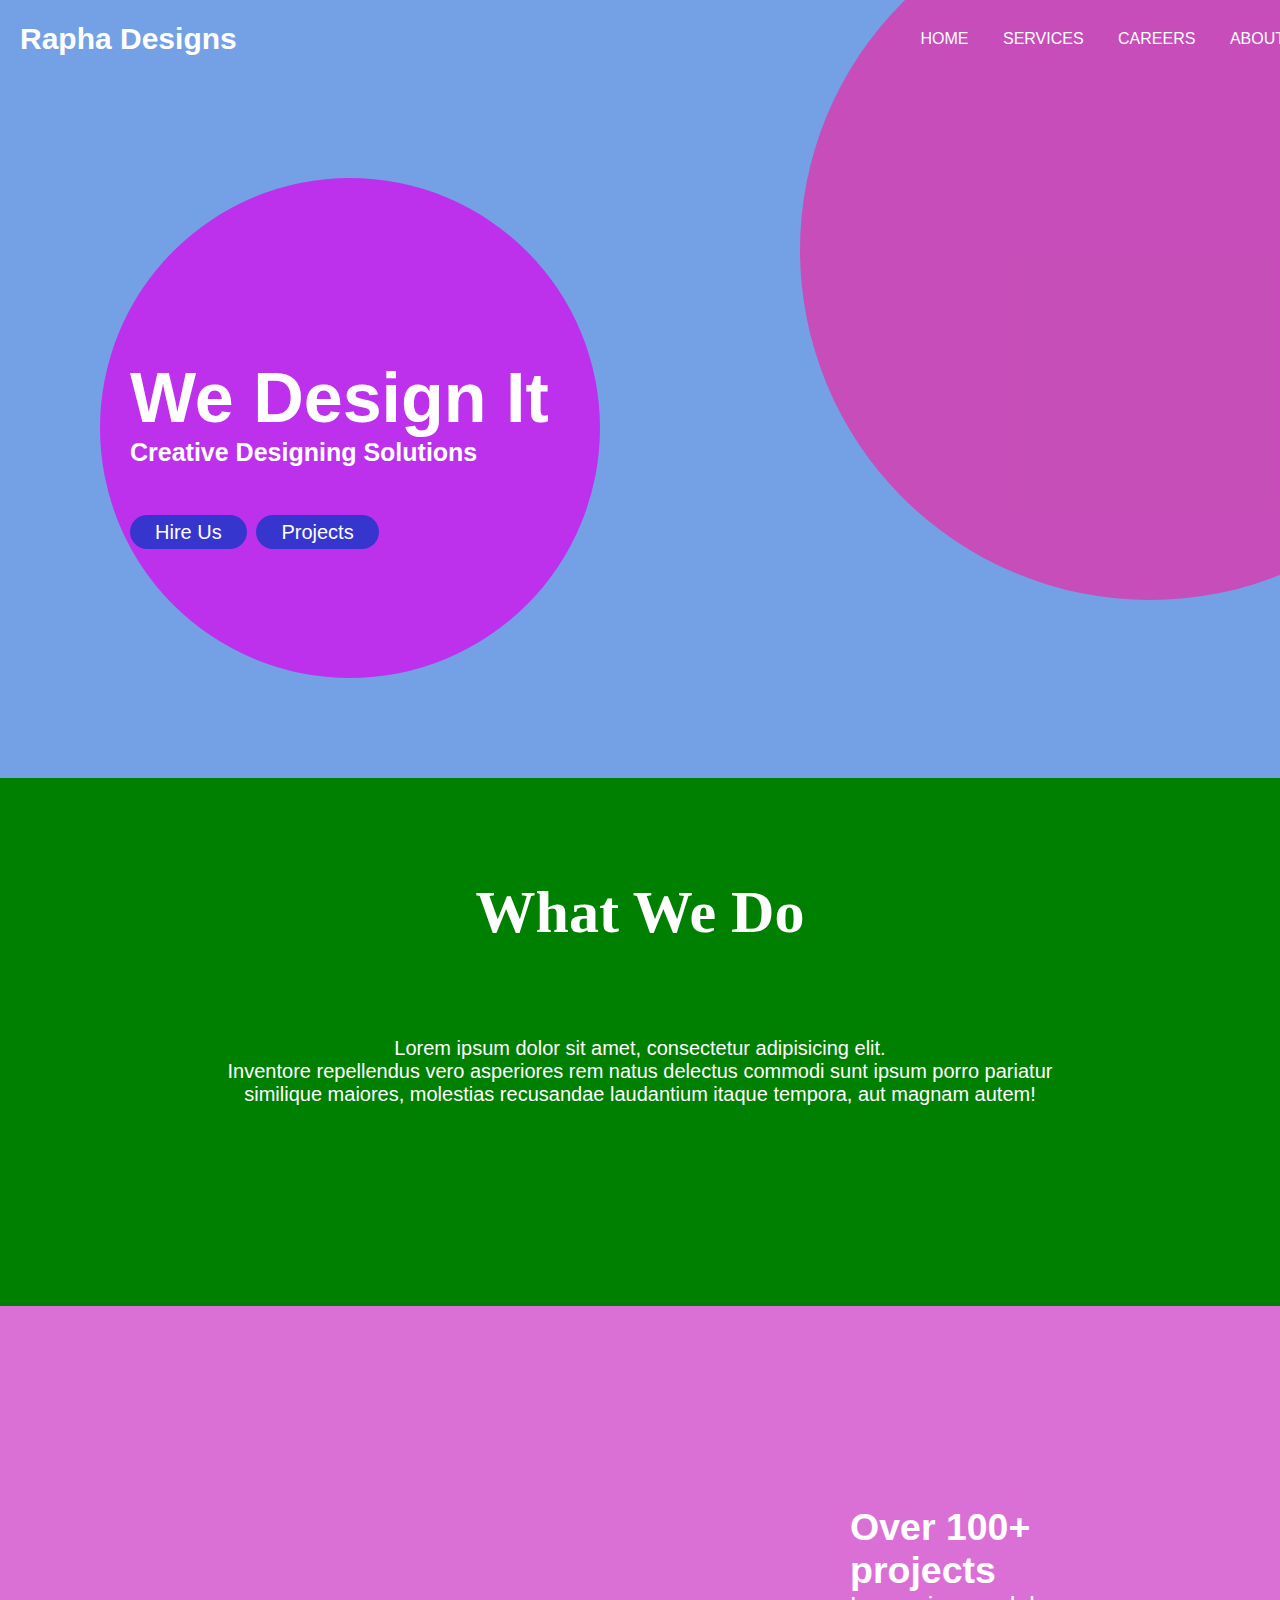
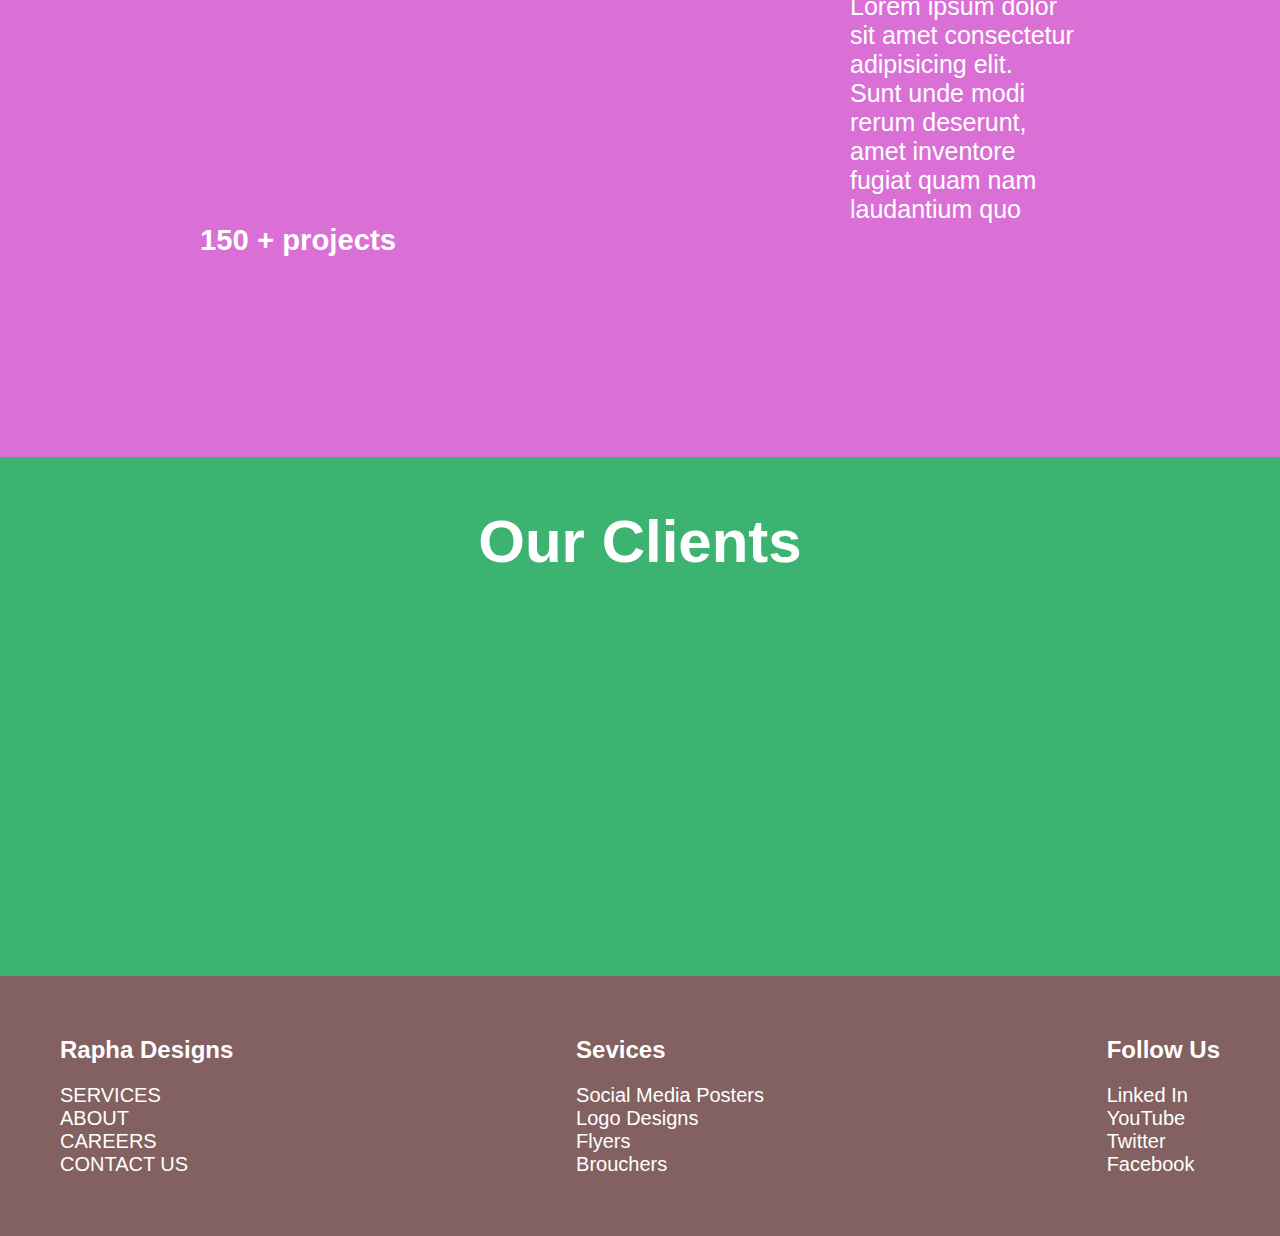
<file: index.html>
<!DOCTYPE html>
<html lang="en">
<head>
    <meta charset="UTF-8">
    <meta http-equiv="X-UA-Compatible" content="IE=edge">
    <meta name="viewport" content="width=device-width, initial-scale=1.0">
    <title>Rapha Designs</title>
    <link rel="stylesheet" href="index.css">
</head>
<body>
    <!--navigation bar-->
        <div class="nav-bar">
            <div class="logo">
                <h1>Rapha Designs</h1>
            </div>
            <span class="spacer"></span>
                <div>
                    <ul>
                        <li><a href="index.html">HOME</a></li>
                        <li><a href="services.html">SERVICES</a></li>
                        <li><a href="careers.html">CAREERS</a></li>
                        <li><a href="#">ABOUT</a></li>
                    </ul>
                  </div>
        </div>
        
    <!-- end of navigation bar-->
    
     <!--main body-->
         <div class="main">
            <!--main-right-->
                 <div class="circle2">
                    <div class="main-right">
                        <h1 class="anim">We Design It</h1>
                        <h3 class="anim">Creative Designing Solutions</h3>
                        <br>  
                        
                <a href="#" class="btn1">Hire Us</a>
                <a href="#" class="btn2"> Projects</a> 
                   </div>
                 </div>
    
            <!--end of main-right-->
         </div>
         <!--end of main body-->
         
         <section class="details">
              <h1>What We Do</h1>
              <p>Lorem ipsum dolor sit amet, consectetur adipisicing elit.<br>
                 Inventore repellendus vero asperiores rem natus delectus commodi sunt ipsum porro pariatur <br>
                 similique maiores, molestias recusandae laudantium itaque tempora, aut magnam autem!</p>
         </section>

         <section class="details2">
            <div class="right">
                 <h2>Over 100+ projects</h2>
                 <p>Lorem ipsum dolor sit amet consectetur adipisicing elit.<br> 
                    Sunt unde modi rerum deserunt,<br>
                     amet inventore fugiat quam nam laudantium quo</p>
            </div>
            <div class="left">
                <h3>150 + projects</h3>
            </div>
       </section>

       <section class="details3">
        <h1>Our Clients</h1>
        
   </section>
   <div class="circle1"></div>

</body>  

<footer>
    <div class="cntr1">
     <h2>Rapha Designs</h2>
        <ul>
         <li>SERVICES</li>
         <li>ABOUT</li>
         <li>CAREERS</li>
         <li>CONTACT US</li>
        </ul>
    </div>
    <div class="cntr2">
         <h2>Sevices</h2>
     <ul>
         <li>Social Media Posters</li>
         <li>Logo Designs</li>
         <li>Flyers</li>
         <li>Brouchers</li>
        </ul>
    </div>
    <div class="cntr3">
       <h2>Follow Us</h2>
     <ul>
         <li>Linked In</li>
         <li>YouTube</li>
         <li>Twitter</li>
         <li>Facebook</li>
        </ul>
    </div>


</footer>

</html>
</file>
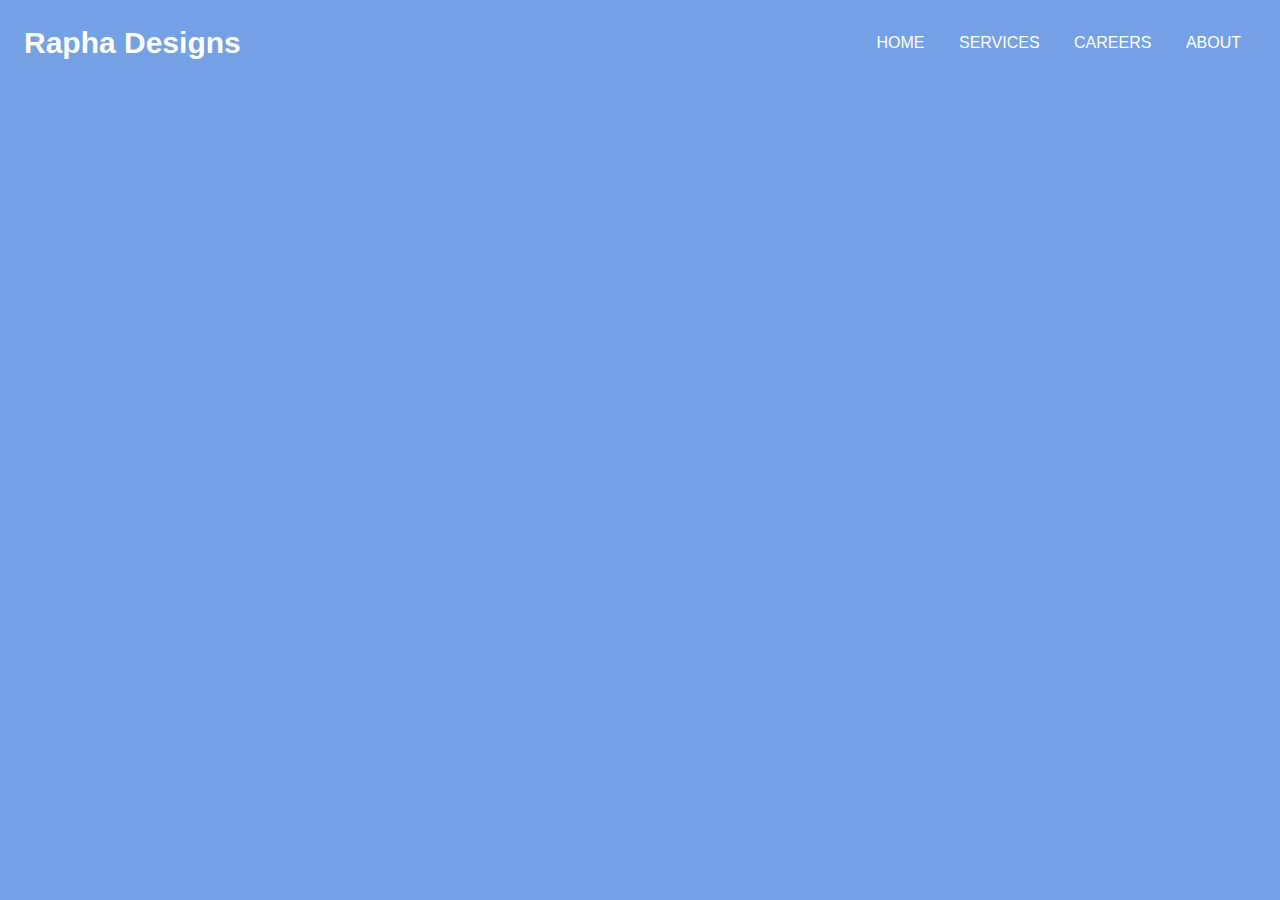
<file: careers.html>
<!DOCTYPE html>
<html lang="en">
<head>
    <meta charset="UTF-8">
    <meta http-equiv="X-UA-Compatible" content="IE=edge">
    <meta name="viewport" content="width=device-width, initial-scale=1.0">
    <title>Document</title>
    <link rel="stylesheet" href="careers.css">
</head>
<body>
     <!--navigation bar-->
     <div class="nav-bar">
        <div class="logo">
            <h1>Rapha Designs</h1>
        </div>
        <span class="spacer"></span>
        <ul>
            <li><a href="index.html">HOME</a></li>
            <li><a href="services.html">SERVICES</a></li>
            <li><a href="careers.html">CAREERS</a></li>
            <li><a href="#">ABOUT</a></li>
        </ul>
    </div>
    <!-- end of navigation bar-->
    
</body>
</html>
</file>
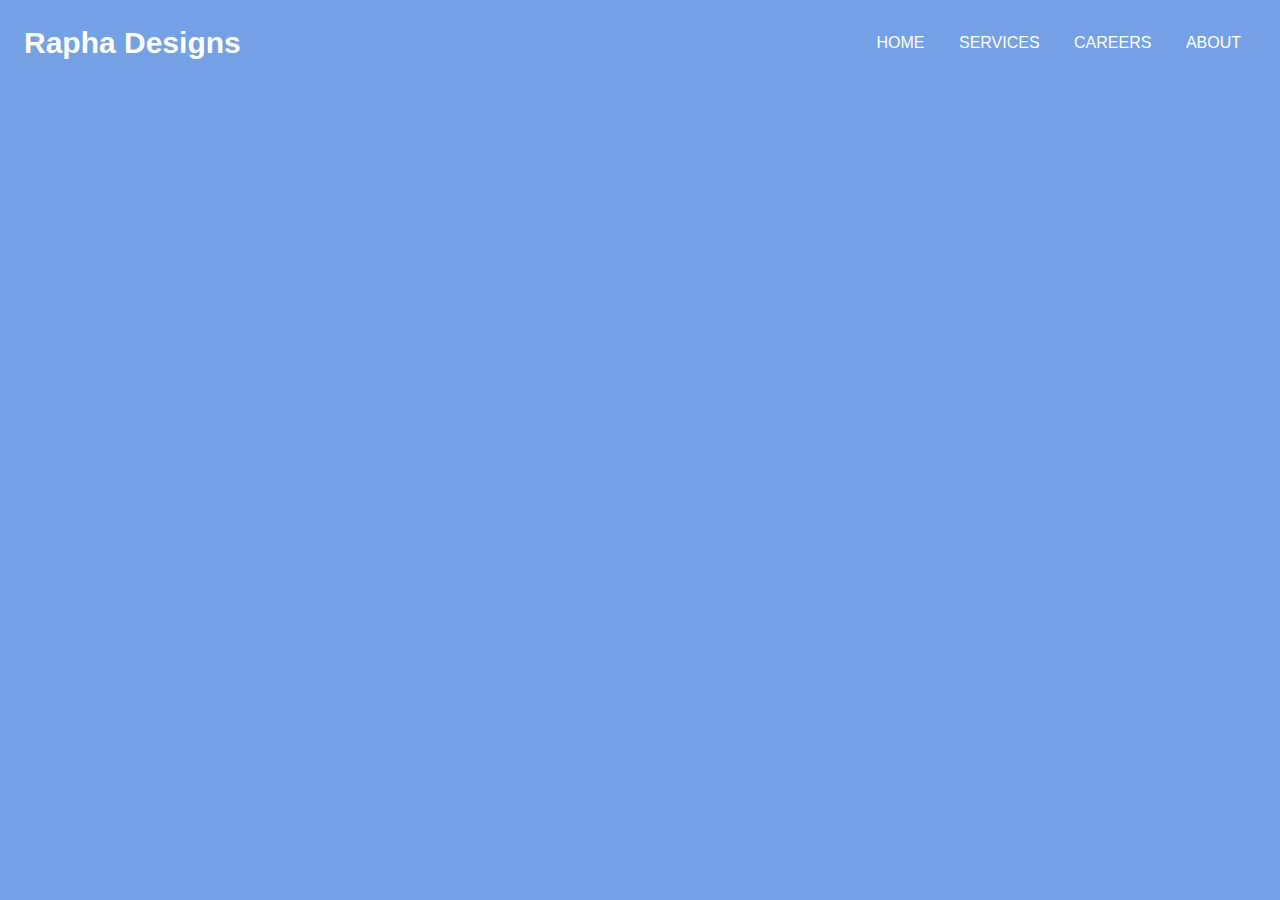
<file: services.html>
<!DOCTYPE html>
<html lang="en">
<head>
    <meta charset="UTF-8">
    <meta http-equiv="X-UA-Compatible" content="IE=edge">
    <meta name="viewport" content="width=device-width, initial-scale=1.0">
    <title>Document</title>
    <link rel="stylesheet" href="services.css">
</head>
<body>
     <!--navigation bar-->
     <div class="nav-bar">
        <div class="logo">
            <h1>Rapha Designs</h1>
        </div>
        <span class="spacer"></span>
        <ul>
            <li><a href="index.html">HOME</a></li>
            <li><a href="services.html">SERVICES</a></li>
            <li><a href="careers.html">CAREERS</a></li>
            <li><a href="#">ABOUT</a></li>
        </ul>
    </div>
    <!-- end of navigation bar-->
    
</body>
</html>
</file>
<file: index.css>
*{
    margin: 0;
    padding: 0;
    font-family: 'Poppins', sans-serif;
}
body{
    background-color:#74A1E5;  
}
.nav-bar{
    margin: 20px;
    display: flex;
    width: 100%;
    align-items: center;
}

.logo{
    color:white;
    font-size: 15px;
}
.spacer {
    flex: 1 1 auto;
}
.circle1{
    position: absolute;
    bottom: 300px;
    left:800px;
    width: 700px;
    height:700px;
    background: rgba(204, 72, 182, 0.938);
    border-radius: 50%;
    z-index: -1;
}
.nav-bar ul li{
   display: inline-block;
   list-style: none;
   margin:10px 15px;
}
.nav-bar ul li a{
    text-decoration: none;
    color: #fff;
    font-weight: 500;
}
.main{
    padding: 100px;
    align-items: center;
}
.circle2{
    width: 500px;
    height: 500px;
    background-color: rgba(220, 0, 240, 0.699);
    border-radius: 250px;
}
.main-right{
    padding-top: 180px;
    padding-left: 30px;
    color: #fff;
    font-size: 35px;
}
.main-right h3{
    font-size: 25px ;
}
.btn1{
    padding:6px 25px;
    text-decoration: none;
    color: #fff;
    font-size: 20px;
    background-color: rgb(54, 54, 206);
    border-radius: 30px;
}
.btn2{
    padding:6px 25px;
    text-decoration: none;
    color: #fff;
    font-size: 20px;
    background-color: rgb(54, 54, 206);
    border-radius: 30px;
}

.details{
    padding-top:100px;
    padding-bottom: 200px;
    background-color: green;
    background-attachment: fixed;
}
.details h1{
    color: #fff;
    font-size: 60px;
    text-align: center;
    padding-bottom: 90px;
    font-family: Cambria, Cochin, Georgia, Times, 'Times New Roman', serif;
}
.details p{
    color: #fff;
    font-size: 20px;
    text-align: center;
}


.details2{
    padding:200px;
    background-color: orchid;
    background-attachment: fixed;
}
.right{
    color: #fff;
    font-size: 25px;
    padding-left: 0650px;
}
.left{
    color: #fff;
    font-size: 25px;
}

.details3{
    background-color: mediumseagreen;
    background-attachment: fixed;
}
.details3 h1{
    padding:50px;
    padding-bottom: 400px;
    color:#fff;
    font-size: 60px;
    text-align: center;
}

footer{
    padding: 60px;
    display: flex;
    justify-content: space-between;
    background-color: #836161;
    color: #fff;
}
footer h2{
    padding-bottom: 20px;
}
footer ul li{
    list-style: none;
    font-size: 20PX;
    font-weight: 100;
}
</file>
<file: careers.css>
*{
    margin: 0;
    padding: 0;
    font-family: 'Poppins', sans-serif;
}
body{
    margin: 24px;
    background-color:#74A1E5;  
}
.nav-bar{
    display: flex;
    width: 100%;
    align-items: center;
}
.logo{
    color:white;
    font-size: 15px;
}
.spacer {
    flex: 1 1 auto;
}

.nav-bar ul li{
   display: inline-block;
   list-style: none;
   margin:10px 15px;
}
.nav-bar ul li a{
    text-decoration: none;
    color: #fff;
    font-weight: 500;
}
</file>
<file: services.css>
*{
    margin: 0;
    padding: 0;
    font-family: 'Poppins', sans-serif;
}
body{
    margin: 24px;
    background-color:#74A1E5;  
}
.nav-bar{
    display: flex;
    width: 100%;
    align-items: center;
}
.logo{
    color:white;
    font-size: 15px;
}
.spacer {
    flex: 1 1 auto;
}

.nav-bar ul li{
   display: inline-block;
   list-style: none;
   margin:10px 15px;
}
.nav-bar ul li a{
    text-decoration: none;
    color: #fff;
    font-weight: 500;
}
</file>
